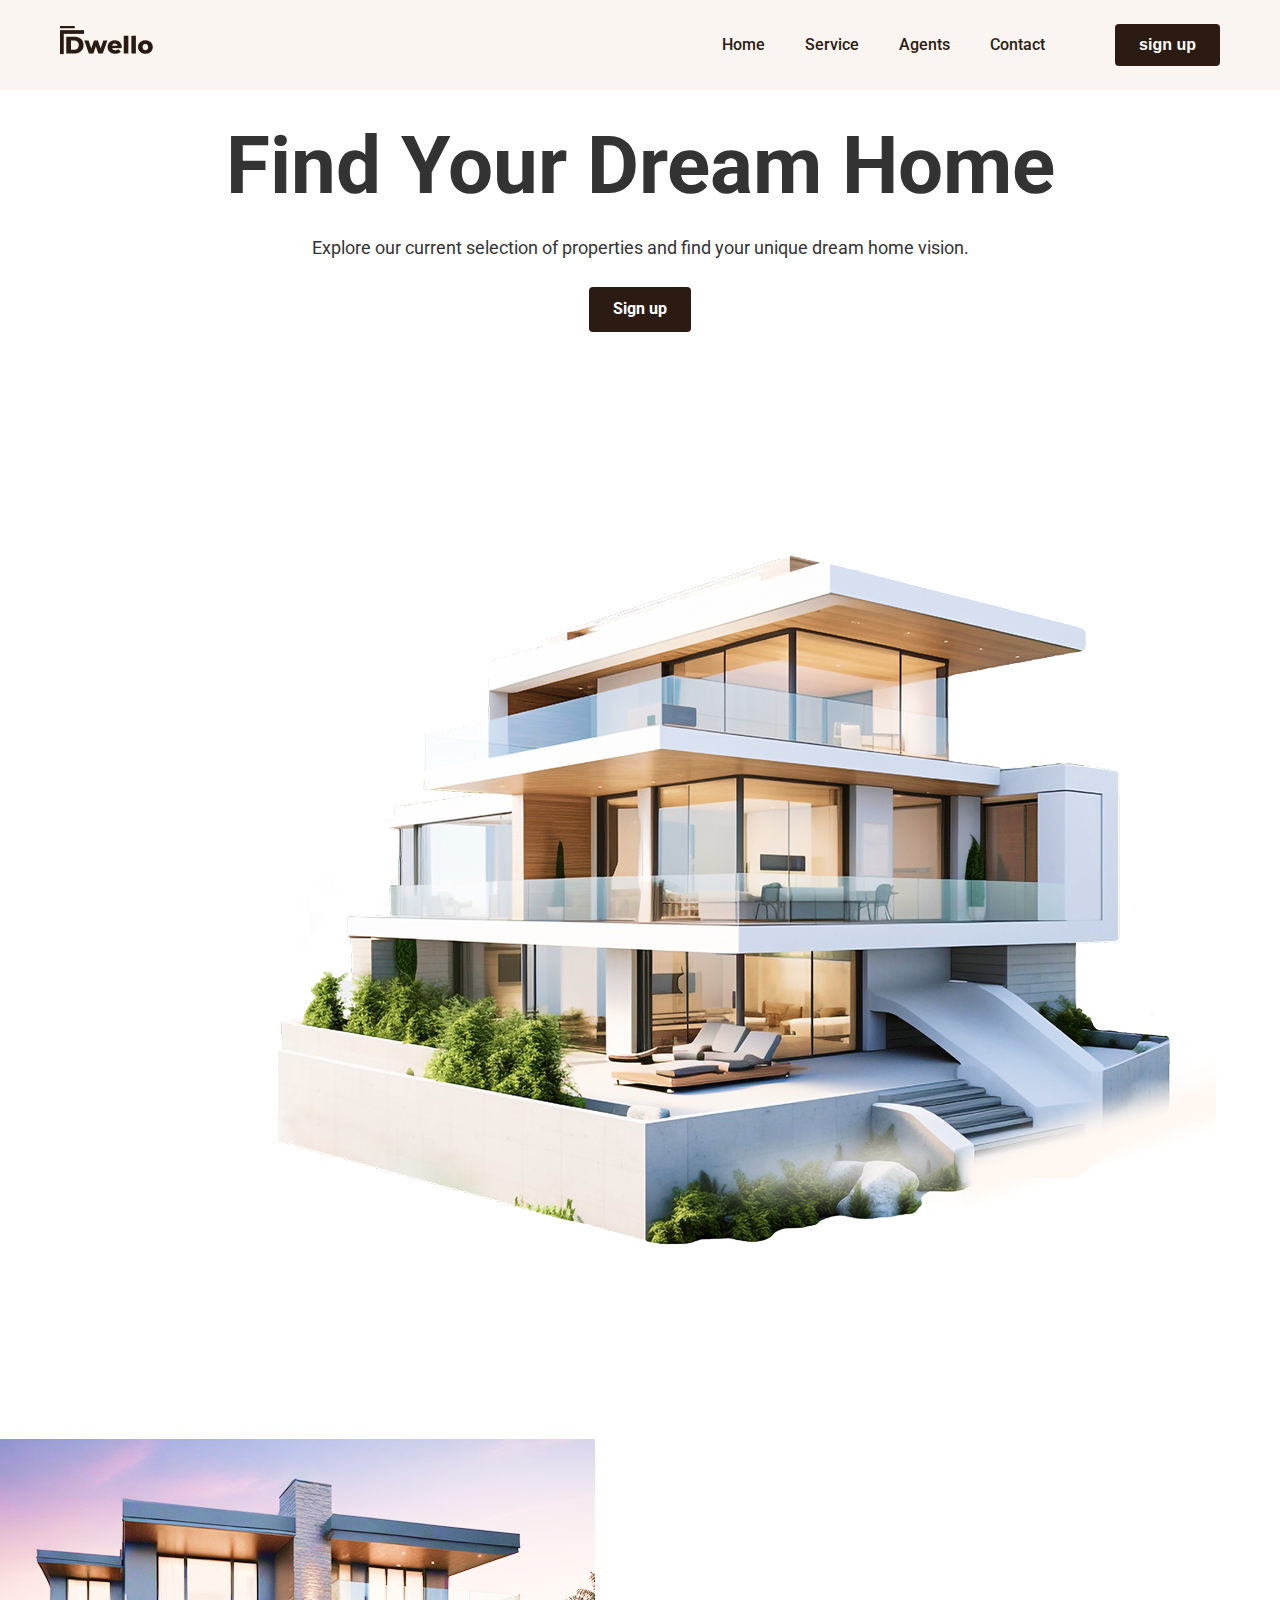
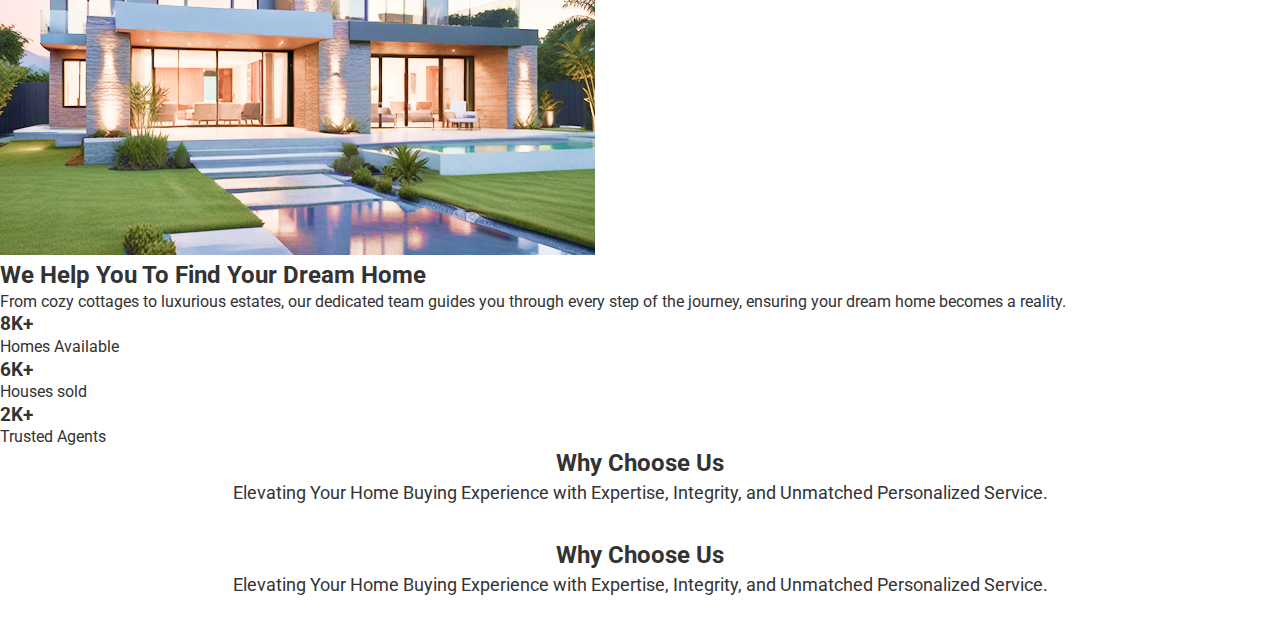
<file: index.html>
<!DOCTYPE html>
<html lang="en">
<head>
  <meta charset="UTF-8">
  <meta name="viewport" content="width=device-width, initial-scale=1.0">
  <title>Dream Home</title>
  <link rel="preconnect" href="https://fonts.googleapis.com">
  <link rel="preconnect" href="https://fonts.gstatic.com" crossorigin>
  <link href="https://fonts.googleapis.com/css2?family=Roboto:ital,wght@0,100..900;1,100..900&display=swap"
    rel="stylesheet">
  <link rel="stylesheet" href="./css/style.css">
  <link rel="">
</head>

<body>
  <header class="nav">
    <div class="container">
      <h1 class="dwello_logo">
        <a href="/" class="nav_logo">
          <img src="./images/logo.png" alt="logo">
        </a>
      </h1>
      <nav class="nav_navbar">
        <ul class="nav_ul">
          <li><a href="index.html" class="nav_link">Home</a></li>
          <li><a href="service.html" class="nav_link">Service</a></li>
          <li><a href="#" class="nav_link">Agents</a></li>
          <li><a href="Contact.html" class="nav_link">Contact</a></li>
        </ul>

        <button class="btn">sign up</button>
      </nav>
    </div>
  </header>

  <section class="hero">
    <div class="hero_content">
      <h1>Find Your Dream Home</h1>
      <p>Explore our current selection of properties and find your unique dream home vision.</p>
      <a href="#Sign up" class="btn">Sign up </a>
    </div>
    <img src="images/hero image 1.png" alt="">
  </section>
  <section class="">
    <img src="images/luxury_and_rich_home_exterior_side_view.png">
    <h2>We Help You To Find Your Dream Home</h2>
    <p>From cozy cottages to luxurious estates, our dedicated team guides you through every step of the journey, ensuring your dream home becomes a reality.</p>
    <div class="stats">
      <div class="stat">
        <h3>8K+</h3>
        <p>Homes Available</p>
      </div>
      <div class="stat">
        <h3>6K+</h3>
        <p>Houses sold</p>
      </div>
      <div class="stat">
        <h3>2K+</h3>
        <p>Trusted Agents</p>
      </div>
    </div>
  </section>
  <section class="">
    <div class="hero_content">
      <h2>Why Choose Us</h2>
      <p>Elevating Your Home Buying Experience with Expertise, Integrity, and Unmatched Personalized Service.</p>
    </div>
  </section>
  <section class="">
    <div class="hero_content">
      <h2>Why Choose Us</h2>
      <p>Elevating Your Home Buying Experience with Expertise, Integrity, and Unmatched Personalized Service.</p>
    </div>
  </section>



</body>

</html>
</file>
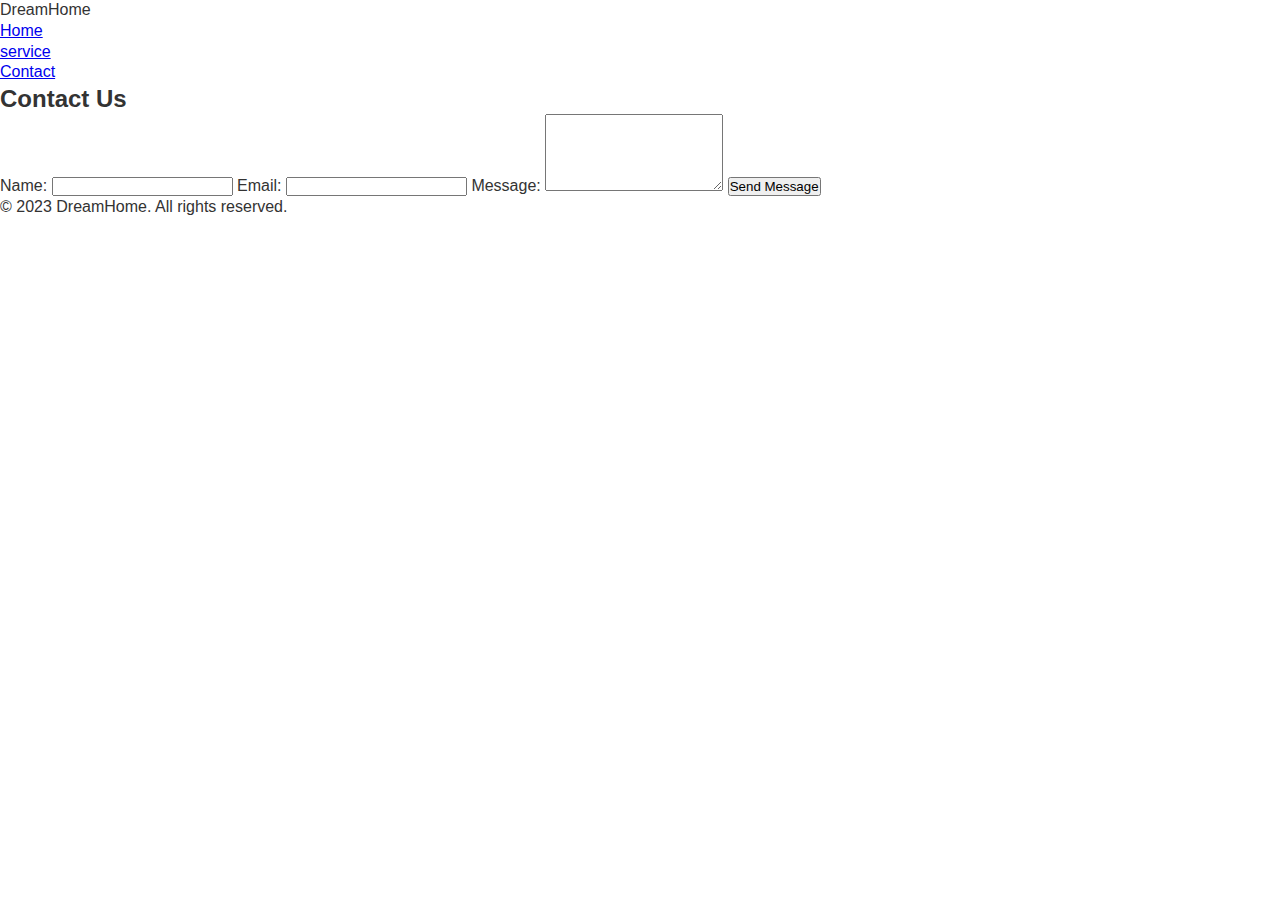
<file: Contact.html>
<!DOCTYPE html>
<html lang="en">
<head>
  <meta charset="UTF-8">
  <meta name="viewport" content="width=device-width, initial-scale=1.0">
  <title>Contact Us - DreamHome</title>
  <link rel="stylesheet" href="css/style.css">
</head>
<body>
  <header>
    <div class="logo">DreamHome</div>
    <nav>
      <ul>
        <li><a href="index.html">Home</a></li>
        <li><a href="service.html">service</a></li>
        <li><a href="contact.html">Contact</a></li>
      </ul>
    </nav>
  </header>

  <section class="contact">
    <h2>Contact Us</h2>
    <form action="#" method="post">
      <label for="name">Name:</label>
      <input type="text" id="name" name="name" required>

      <label for="email">Email:</label>
      <input type="email" id="email" name="email" required>

      <label for="message">Message:</label>
      <textarea id="message" name="message" rows="5" required></textarea>

      <button type="submit">Send Message</button>
    </form>
  </section>

  <footer>
    <p>&copy; 2023 DreamHome. All rights reserved.</p>
  </footer>
</body>
</html>
</file>
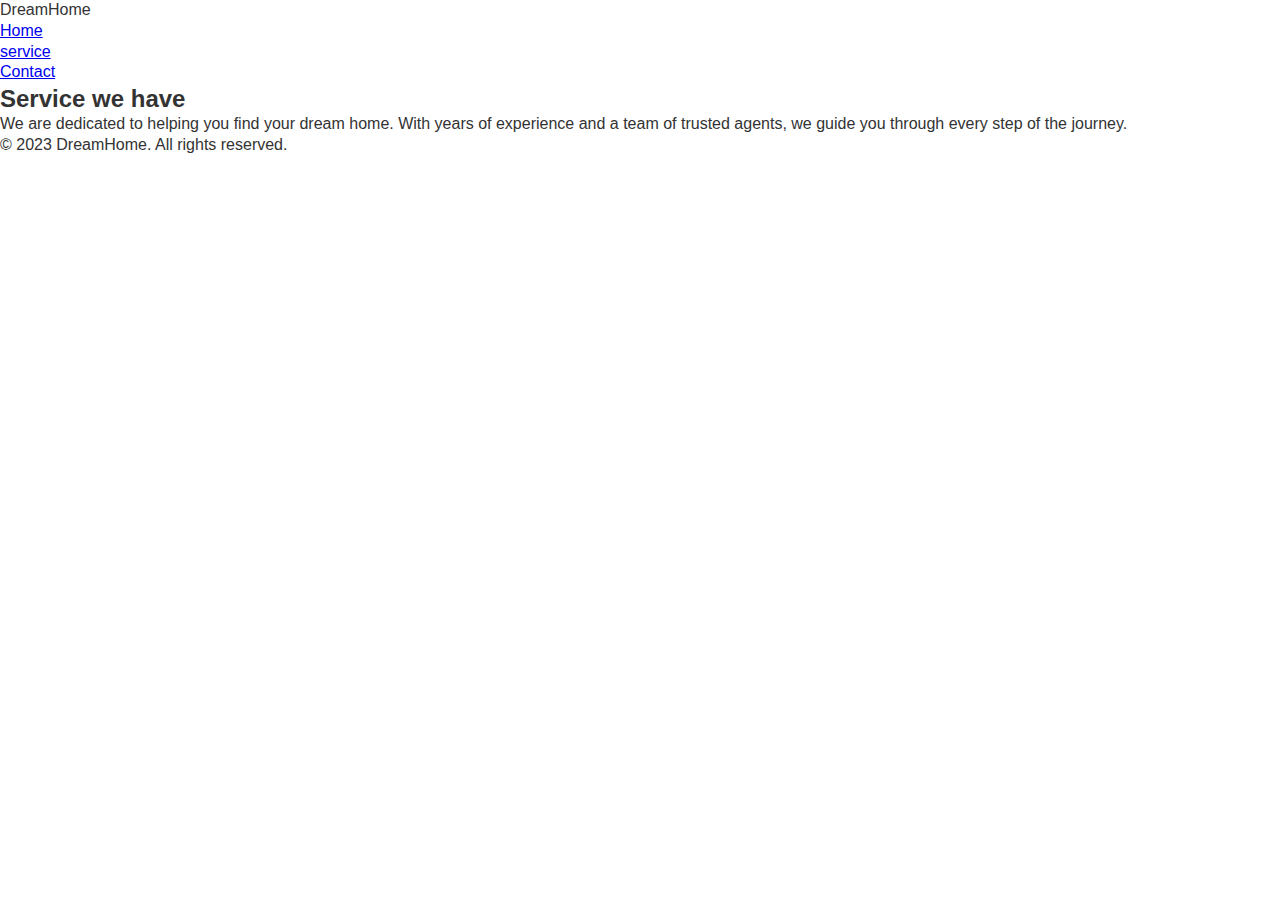
<file: service.html>
<!DOCTYPE html>
<html lang="en">
<head>
  <meta charset="UTF-8">
  <meta name="viewport" content="width=device-width, initial-scale=1.0">
  <title>Service - DreamHome</title>
  <link rel="stylesheet" href="css/style.css">
</head>
<body>
  <header>
    <div class="logo">DreamHome</div>
    <nav>
      <ul>
        <li><a href="index.html">Home</a></li>
        <li><a href="service.html">service</a></li>
        <li><a href="contact.html">Contact</a></li>
      </ul>
    </nav>
  </header>

  <section class="service">
    <h2>Service we have</h2>
    <p>We are dedicated to helping you find your dream home. With years of experience and a team of trusted agents, we guide you through every step of the journey.</p>
  </section>

  <footer>
    <p>&copy; 2023 DreamHome. All rights reserved.</p>
  </footer>
</body>
</html>
</file>
<file: css/style.css>
/* Reset styles */
* {
  margin: 0;
  padding: 0;
  box-sizing: border-box;
}

body {
  font-family: 'Roboto', sans-serif;
  line-height: 1.3;
  color: #333
}


/* Container */

.container {
  max-width: 75rem;
  margin: 0 auto;
  padding: 0 1.25rem;
  width: 100%;
}

/* navbar */

.nav {
  background-color: #fbf5f1;
  width: 100%;
  padding: 0.938rem;

}

.nav .container {
  display: flex;
  justify-content: space-between;
  align-items: center;
  height: 3.75rem;
}

.nav_logo {
  font-size: 1.75rem;
  font-weight: 700;
  color: #2B1B12;
  text-decoration: none;
}

.nav_navbar {
  display: flex;
  align-items: center;
  gap: 1.875rem;
}

.nav_ul {
  display: flex;
  list-style: none;
  gap: 2.5rem;
  margin-right: 2.5rem;
}

.nav_link {
  text-decoration: none;
  color: #2B1B12;
  font-weight: 500;
  font-size: 1rem;
  transition: color 0.3s ease;

}

.nav_link .nav_link:hover {
  color: #333;
}

.nav_navbar img {
  width: 1.5rem;
  height: 1.5rem;
  margin: 0
}

/* Button */
.btn {

  background-color: #2B1B12;
  color: #fff;
  border: none;
  border-radius: 0.25rem;
  padding: 0.75rem 1.5rem;
  font-weight: 500;
  font-size: 1rem;

}

.btn:hover {
  background-color: #2B1B12;
}

.hero {
  display: flex;
  flex-direction: row;
  align-items: center;
  justify-content: space-between;
  max-width: 75rem;
  margin: 0 auto;
  padding: 2rem;
}

.hero_content {
  flex: 1;
  padding-right: 2rem;
  text-align: left;
}

.hero_content h1 {
  font-size: 3.2rem;
  margin-bottom: 1rem;
}

.hero_content p {
  font-size: 1.125rem;
  margin-bottom: 1.5rem;
  line-height: 1.6;
}

.hero img {
  flex: 1;
  max-width: 70%;
  height: auto;
  display: block;
  object-fit: cover;
  align-self: flex-end;
}

.btn {
  display: inline-block;
  padding: 0.75rem 1.5rem;
  background-color: #2B1B12;
  color: white;
  text-decoration: none;
  border-radius: 0.25rem;
  font-weight: bold;
  font-size: 1rem;
  transition: background-color 0.3s ease;
}

.btn:hover {
  background-color: #2B1B12;
}


@media only screen and (min-width: 45rem) {

  /* navbar */

  .nav .container {
    display: flex;
    justify-content: space-between;
    align-items: center;
    height: 3.75rem;
  }

  .nav_logo {
    font-size: 1.75rem;
    font-weight: 700;
    color: #2B1B12;
    text-decoration: none;
  }

  .nav_navbar {
    align-items: center;
    gap: 1.875rem;
  }

  .nav_ul {
    gap: 2.5rem;
    margin-right: 2.5rem;
  }

  .nav_link {
    font-size: 1rem;
  }

  .nav_navbar img {
    margin: 0
  }

  /* Button */
  .btn {
    padding: 0.75rem 1.5rem;
  }

  /* banner */

  .hero {
    flex-direction: column;
    padding: 1.25rem;
  }

  .hero_content {
    padding-right: 0;
    margin-bottom: 2rem;
    text-align: center;
  }

  .hero_content h1 {
    font-size: 5rem;
  }

  .hero img {
    max-width: 100%;
  }
}

@media only screen and (min-width: 60rem) {
  .hero {
    padding: 1.5rem;
  }

  .hero_content h1 {
    font-size: 5rem;
  }
}
</file>
